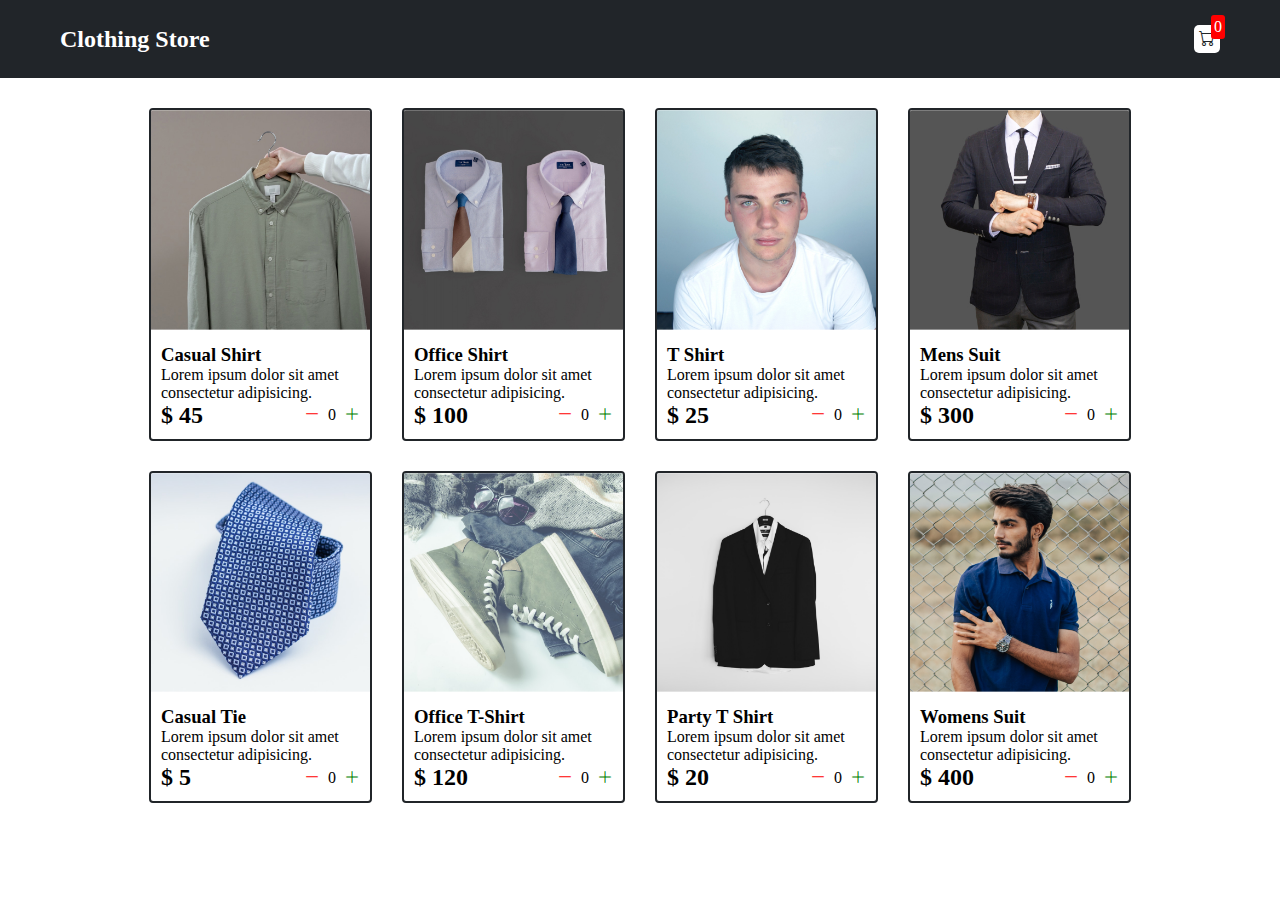
<file: Shooping Cart App/shopping-cart-app-with-HTML--CSS-and-Javascript-main/index.html>
<!DOCTYPE html>
<html lang="en">

<head>
  <meta charset="UTF-8" />
  <meta name="viewport" content="width=device-width, initial-scale=1.0" />
  <title>Clothing Store</title>
  <link rel="stylesheet" href="src/style.css" />
  <link rel="stylesheet" href="https://cdn.jsdelivr.net/npm/bootstrap-icons@1.11.2/font/bootstrap-icons.min.css">
</head>

<body>
  <div class="navbar">
    <a href="index.html">
      <h2>Clothing Store</h2>
    </a>
    <a href="cart.html">
      <div class="cart">
        <i class="bi bi-cart"></i>
        <div id="cartAmount" class="cartAmount">0</div>
      </div>
    </a>
  </div>
  <div class="shop" id="shop">
  </div>
</body>
<script src="src/data.js"></script>
<script src="src/main.js"></script>

</html>
</file>
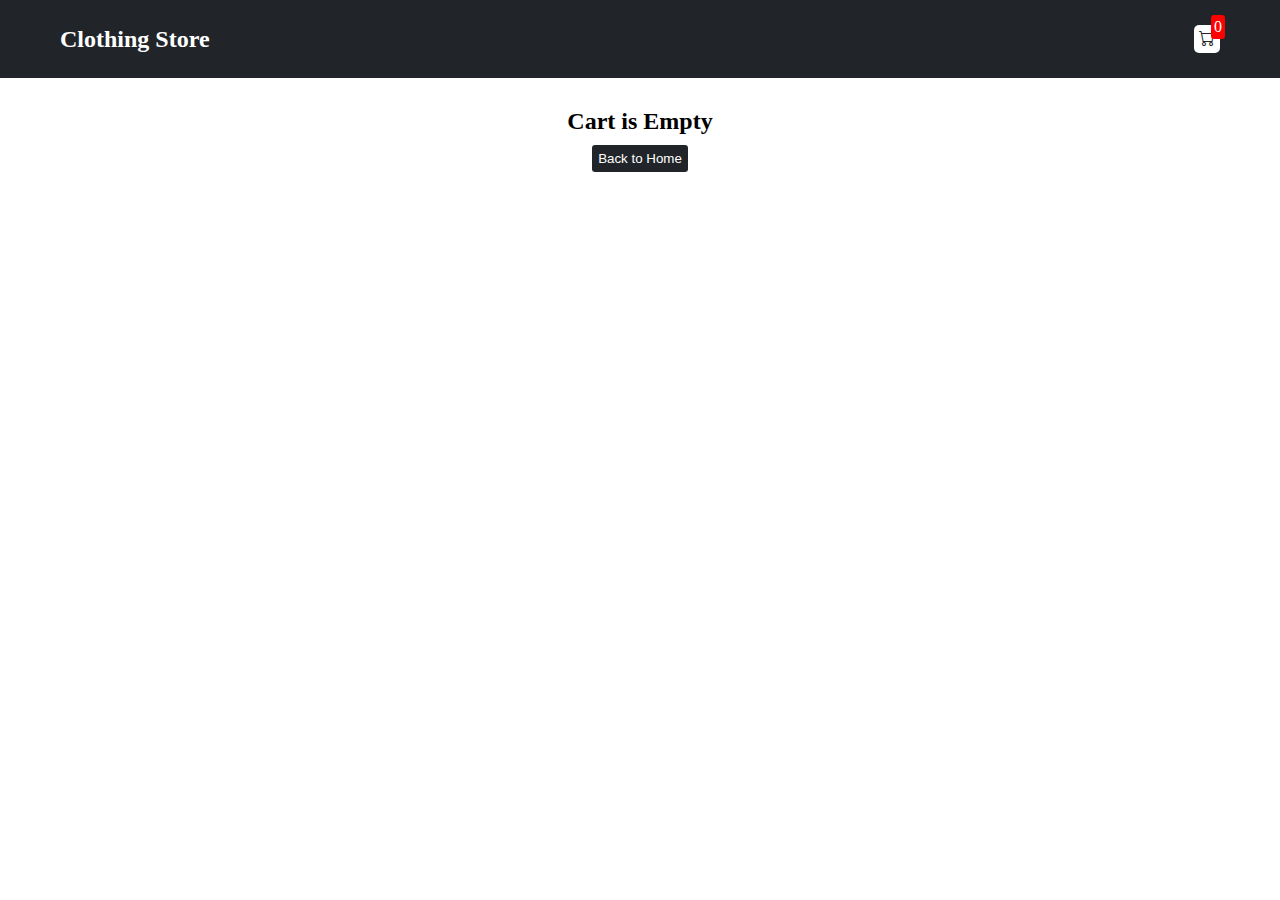
<file: Shooping Cart App/shopping-cart-app-with-HTML--CSS-and-Javascript-main/cart.html>
<!DOCTYPE html>
<html lang="en">

<head>
  <meta charset="UTF-8">
  <meta name="viewport" content="width=device-width, initial-scale=1.0">
  <title>Clothing Store</title>
  <link rel="stylesheet" href="src/style.css" />
  <link rel="stylesheet" href="https://cdn.jsdelivr.net/npm/bootstrap-icons@1.11.2/font/bootstrap-icons.min.css">
</head>

<body>
  <div class="navbar">
    <a href="index.html">
      <h2>Clothing Store</h2>
    </a>
    <a href="cart.html">
      <div class="cart">
        <i class="bi bi-cart"></i>
        <div id="cartAmount" class="cartAmount">0</div>
      </div>
    </a>
  </div>
  <div id="label" class="text-center"></div>
  <div id="shopping-cart" class="shopping-cart"></div>
</body>
<script src="src/data.js"></script>
<script src="src/cart.js"></script>

</html>
</file>
<file: Shooping Cart App/shopping-cart-app-with-HTML--CSS-and-Javascript-main/src/style.css>
/**
* ! Changing default styles of the browser
**/

* {
    margin: 0;
    padding: 0;
    box-sizing: border-box;
}

body {
    font-family: sans-serifT;
}

i {
    cursor: pointer;
}

a {
    text-decoration: none;
    color: white;
}

/**
* Navbar styles are here
**/

.navbar {
    background-color: #212529;
    color: white;
    padding: 25px 60px;
    display: flex;
    justify-content: space-between;
    margin-bottom: 30px;
    align-items: center;
}

.cart {
    position: relative;
    background-color: white;
    color: #212529;
    padding: 5px;
    font: 30px;
    border-radius: 5px;
}

.cartAmount {
    font-size: 16px;
    background-color: red;
    color: white;
    position: absolute;
    top: -10px;
    right: -5px;
    padding: 3px;
    border-radius: 3px;
}

/**
* ! Shop items styles are here  
**/

.shop {
    display: grid;
    grid-template-columns: repeat(4, 223px);
    gap: 30px;
    justify-content: center;
    margin-bottom: 50px;
}

@media (max-width:1000px) {
    .shop {
        grid-template-columns: repeat(2, 223px);
    }
}

@media (max-width:500px) {
    .shop {
        grid-template-columns: repeat(1, 223px);
    }
}

.item {
    border: 2px solid #212529;
    border-radius: 4px;
}

.item img {
    width: 100%;
    border-radius: 2px 2px 0 0;
}

.details {
    /* display: flex;
    flex-direction: column; */
    padding: 10px;
    gap: 10px;
    width: 100%;
}

.price-quantity {
    display: flex;
    flex-direction: row;
    justify-content: space-between;
    align-items: center;
}

.buttons {
    display: flex;
    flex-direction: row;
    gap: 8px;
    /* padding: 6px; */
    font-size: 16px;
}

.bi-dash-lg {
    color: red;
}

.bi-plus-lg {
    color: green;
}

/**
* ! style rule for label and some buttons
**/

.text-center {
    text-align: center;
    margin-bottom: 20px;
}

.homeBtn,
.checkout,
.removeAll {
    background-color: #212529;
    color: white;
    border: none;
    padding: 6px;
    cursor: pointer;
    border-radius: 3px;
    margin-top: 10px;
}

.checkout {
    background-color: green;
}

.removeAll {
    background-color: red;
}

.bi-x-lg {
    color: red;
    font-weight: bold;
}

/**
* ! style rules for shopping cart
**/

.shopping-cart {
    display: grid;
    grid-template-columns: repeat(1, 320px);
    justify-content: center;
    gap: 15px;
}

.cart-item {
    border: 2px solid #212529;
    border-radius: 5px;
    display: flex;
}

.title-price-x {
    display: flex;
    align-items: center;
    width: 100%;
    justify-content: space-between;
}

.title-price {
    display: flex;
    gap: 10px;
    /* align-items: center; */
}

.cart-item-price {
    background-color: #212529;
    color: white;
    border-radius: 4px;
    padding: 3px 6px;
}
</file>
